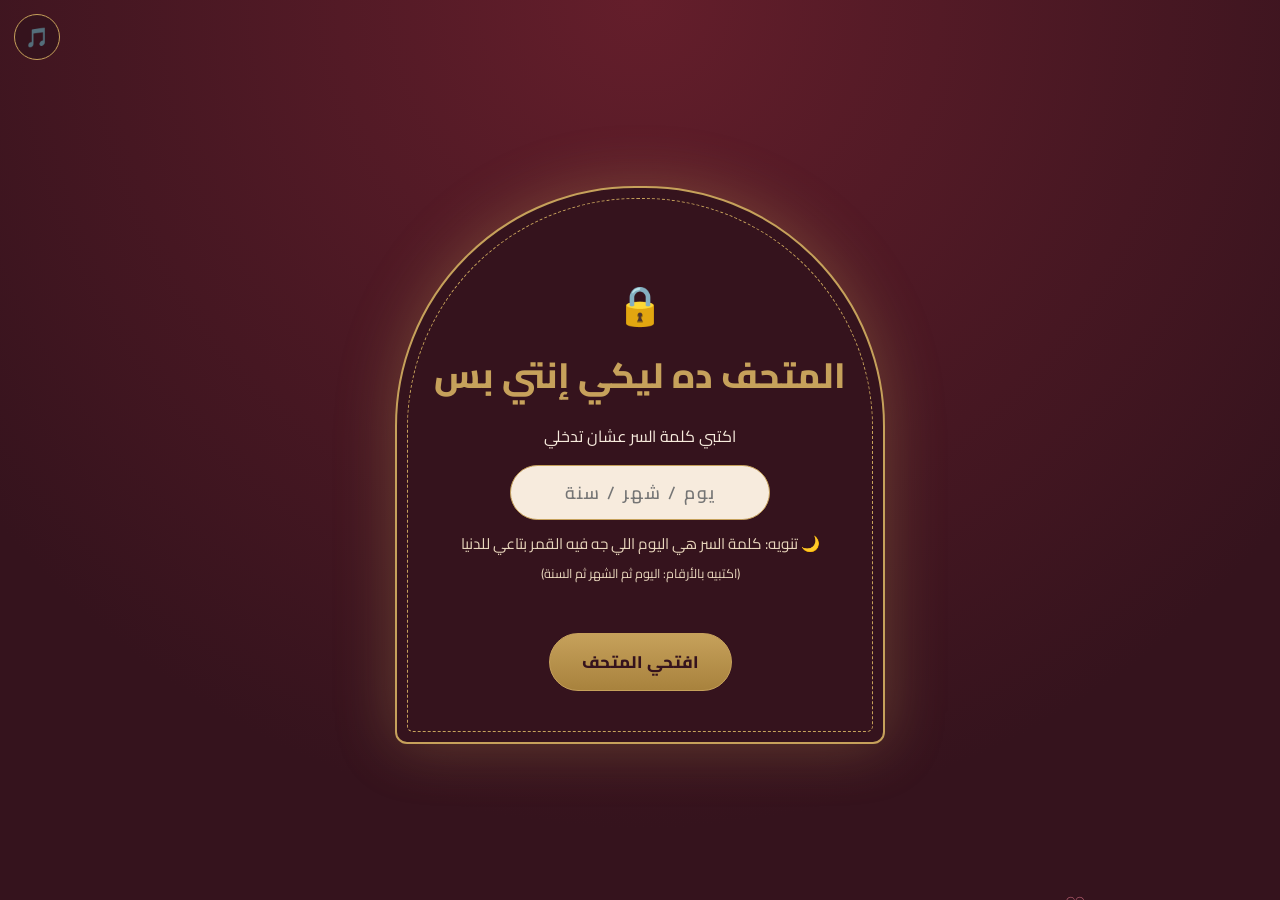
<file: museum-website/index.html>
<!DOCTYPE html>
<html lang="ar" dir="rtl">
<head>
<meta charset="utf-8">
<meta name="viewport" content="width=device-width,initial-scale=1">
<title>متحف سميرة الصغير ❤️</title>
<link rel="preconnect" href="https://fonts.googleapis.com">
<link href="https://fonts.googleapis.com/css2?family=Amiri:wght@400;700&family=Cairo:wght@400;600;800&display=swap" rel="stylesheet">
<link rel="stylesheet" href="style.css">
</head>
<body>
<div id="particles" aria-hidden="true"></div>
<button id="musicBtn" class="music" aria-label="تشغيل / إيقاف الموسيقى">🎵</button>

<!-- Scene 1: museum entrance -->
<!-- Scene 0: password gate (password = Samira's birthday, checked in script.js) -->
<section id="gate" class="scene active">
  <div class="door"><div class="arch">
    <div class="lock">🔒</div>
    <h1>المتحف ده ليكي إنتي بس</h1>
    <p>اكتبي كلمة السر عشان تدخلي</p>
    <input id="pw" type="text" inputmode="numeric" autocomplete="off" placeholder="يوم / شهر / سنة">
    <p class="hint">🌙 تنويه: كلمة السر هي اليوم اللي جه فيه القمر بتاعي للدنيا<br><small>(اكتبيه بالأرقام: اليوم ثم الشهر ثم السنة)</small></p>
    <p class="err" id="pwErr"></p>
    <button class="btn" id="pwBtn">افتحي المتحف</button>
  </div></div>
</section>

<!-- Scene 1: museum entrance -->
<section id="entrance" class="scene">
  <div class="spot"></div>
  <div class="door"><div class="arch">
    <h1>أهلًا بصاحبة أجمل متحف في العالم ❤️</h1>
    <p>المكان ده معمول مخصوص عشانك يا كوكو</p>
    <button class="btn" id="enterBtn">ادخلي يا كوكو ❤️</button>
  </div></div>
</section>

<!-- Exhibits are shown one at a time (mug → notebook → letter); filled by script.js -->
<section id="detail" class="scene"></section>

<script src="script.js"></script>
</body>
</html>
</file>
<file: museum-website/style.css>
/* Samira's Little Museum of Love — burgundy / cream / gold */
:root{--bur:#641E2B;--cream:#F7EBDD;--gold:#C6A15B;--wine:#35131D;--beige:#E8D6BC}
*{box-sizing:border-box;margin:0}
html,body{min-height:100%}
body{font-family:'Cairo',Tahoma,sans-serif;background:radial-gradient(circle at 50% 0,var(--bur),var(--wine) 75%) fixed;color:var(--cream);line-height:1.9;overflow-x:hidden}
#particles{position:fixed;inset:0;pointer-events:none;overflow:hidden;z-index:0}
#particles span{position:absolute;bottom:-30px;animation:rise linear infinite;opacity:.7}
@keyframes rise{to{transform:translateY(-110vh) rotate(25deg);opacity:0}}
.music{position:fixed;top:14px;left:14px;z-index:20;width:46px;height:46px;border-radius:50%;border:1px solid var(--gold);background:var(--wine);color:var(--gold);font-size:1.2rem;cursor:pointer}
.music.off{opacity:.5;text-decoration:line-through}
/* scenes fade between each other */
.scene{position:relative;z-index:1;display:none;min-height:100vh;padding:70px 18px 40px;text-align:center}
.scene.active{display:block;animation:fade .9s ease}
@keyframes fade{from{opacity:0;transform:translateY(14px)}}
#entrance.active{display:flex;align-items:center;justify-content:center}
.spot{position:absolute;top:0;left:50%;width:70vmin;height:70vmin;transform:translateX(-50%);background:radial-gradient(circle,rgba(198,161,91,.3),transparent 65%)}
.door{position:relative;max-width:520px;padding:10px;border:2px solid var(--gold);border-radius:240px 240px 12px 12px;background:var(--wine);box-shadow:0 0 60px rgba(198,161,91,.3)}
.arch{border:1px dashed var(--gold);border-radius:230px 230px 6px 6px;padding:70px 26px 40px}
h1{font-size:clamp(1.5rem,5vw,2.2rem);color:var(--gold);margin-bottom:12px;font-weight:800}
.title{color:var(--gold);font-size:2rem;margin-bottom:24px}
.btn{margin-top:22px;padding:12px 32px;border-radius:40px;border:1px solid var(--gold);background:linear-gradient(var(--gold),#a8823d);color:var(--wine);font:800 1.05rem 'Cairo';cursor:pointer;transition:.3s}
.btn:hover{transform:scale(1.06);box-shadow:0 0 24px var(--gold)}
.btn.ghost{background:none;color:var(--gold)}
.cards{display:grid;grid-template-columns:repeat(auto-fit,minmax(250px,1fr));gap:22px;max-width:1000px;margin:0 auto 30px}
.card{background:rgba(53,19,29,.85);border:1px solid var(--gold);border-radius:6px;padding:16px;outline:4px double rgba(198,161,91,.35);outline-offset:-10px}
.card small{color:var(--beige)}
.card h3{color:var(--gold);margin:8px 0}
.card p{font-size:.95rem}
/* picture frames: contain so the gift is never cropped */
.frame{position:relative;margin:0 auto;max-width:420px;min-height:200px;padding:12px;background:var(--beige);border:8px double var(--gold);box-shadow:0 0 0 4px var(--wine),0 0 40px rgba(198,161,91,.45);animation:glow 3s ease-in-out infinite alternate}
.frame.wide{max-width:640px;margin-top:10px}
.frame img{display:block;width:100%;max-height:340px;object-fit:contain}
.ph{display:none;padding:50px 10px;color:var(--bur);font-weight:600;border:2px dashed var(--bur)}
.frame.missing img{display:none}.frame.missing .ph{display:block}
@keyframes glow{to{box-shadow:0 0 0 4px var(--wine),0 0 70px rgba(198,161,91,.8)}}
.letter-art{font-size:4rem;padding:20px 0;filter:drop-shadow(0 0 14px var(--gold));animation:beat 1.6s infinite}
@keyframes beat{50%{transform:scale(1.12)}}
.detail-box{max-width:640px;margin:0 auto}
.detail-box h2{color:var(--gold);font-size:clamp(1.5rem,5vw,2rem);margin:24px 0 14px}
.detail-box p{margin-bottom:14px;font-size:1.08rem;animation:fade 1s both}
.envelope{position:relative;width:240px;height:160px;margin:20px auto;background:var(--beige);border:2px solid var(--gold);border-radius:6px;box-shadow:0 0 40px rgba(198,161,91,.5)}
.envelope:before{content:"";position:absolute;inset:0;background:linear-gradient(to bottom right,transparent 49%,var(--gold) 50%,transparent 52%),linear-gradient(to bottom left,transparent 49%,var(--gold) 50%,transparent 52%)}
.seal{position:absolute;top:50%;left:50%;width:54px;height:54px;transform:translate(-50%,-50%);border-radius:50%;background:radial-gradient(#9b2335,#5c0f1c);display:grid;place-items:center;box-shadow:0 0 22px #ff5d73;animation:beat 1.6s infinite}
.pen{display:inline-block;font-size:2rem;animation:write 1.4s ease-in-out infinite alternate}
@keyframes write{from{transform:rotate(-20deg) translateX(-10px)}to{transform:rotate(15deg) translateX(10px)}}

/* ---- password gate ---- */
#gate.active{display:flex;align-items:center;justify-content:center}
.lock{font-size:2.4rem}
#pw{display:block;width:100%;max-width:260px;margin:14px auto 6px;padding:10px 14px;text-align:center;font:600 1.1rem 'Cairo';letter-spacing:2px;border-radius:30px;border:1px solid var(--gold);background:var(--cream);color:var(--wine)}
.hint{font-size:.95rem;color:var(--beige);margin-top:10px}
.err{min-height:1.6em;color:#ff9aa8;font-size:.9rem}
/* ---- progress dots & tag ---- */
.dots{display:flex;justify-content:center;gap:10px;margin-bottom:8px}
.dots i{width:10px;height:10px;border-radius:50%;border:1px solid var(--gold)}
.dots i.done{background:rgba(198,161,91,.5)}.dots i.on{background:var(--gold);box-shadow:0 0 10px var(--gold)}
.tag{color:var(--beige);display:block;margin-bottom:14px}
.detail-box .btn{margin:14px 6px 0}
/* ---- letter corner: card + Polaroid side by side ---- */
.detail-box.wide{max-width:900px}
.letter-wrap{display:flex;align-items:center;justify-content:center;gap:36px;text-align:right;margin-bottom:26px}
.letter-card{flex:1.4;padding:26px 24px;border-radius:22px;border:1px solid rgba(198,161,91,.55);background:rgba(20,10,14,.72);box-shadow:0 0 40px rgba(198,161,91,.18);font-family:'Amiri',serif}
.letter-card h2{margin:6px 0 12px;font-size:1.6rem}
.letter-card p{font-size:1.25rem;animation:none;line-height:2.1}
.letter-card .sign{color:var(--gold);margin-top:18px}
.letter-card .hr{height:1px;background:rgba(198,161,91,.5);margin:6px 0}
.letter-card .ily{text-align:center;color:var(--gold);font-style:italic;letter-spacing:1px;margin:0 0 6px}
.letter-card .btn{display:block;margin:12px auto 0}
.envelope.small{transform:scale(.55);margin:-30px auto -34px}
.polaroid{position:relative;flex:1;max-width:300px;margin:0;padding:14px 14px 16px;transform:rotate(-4deg);background:linear-gradient(135deg,#e9c982,#b98f43);box-shadow:0 18px 40px rgba(0,0,0,.6);color:var(--wine);font-family:'Amiri',serif;font-size:1.2rem}
.polaroid .pic{background:radial-gradient(#4a3a5c,#241a33);min-height:260px;display:grid;place-items:center;color:#e6b8c8;font-size:.95rem}
.polaroid .pic img{width:100%;display:block}
.polaroid .pic .ph{display:none;border:0;color:#e6b8c8;padding:20px}
.polaroid .pic.missing img{display:none}.polaroid .pic.missing .ph{display:block}
.polaroid figcaption{margin-top:10px}
.tape{position:absolute;top:-14px;left:50%;width:90px;height:26px;transform:translateX(-50%);background:rgba(232,214,188,.8)}
@media(max-width:700px){.letter-wrap{flex-direction:column-reverse}.polaroid{width:78%}}
</file>
